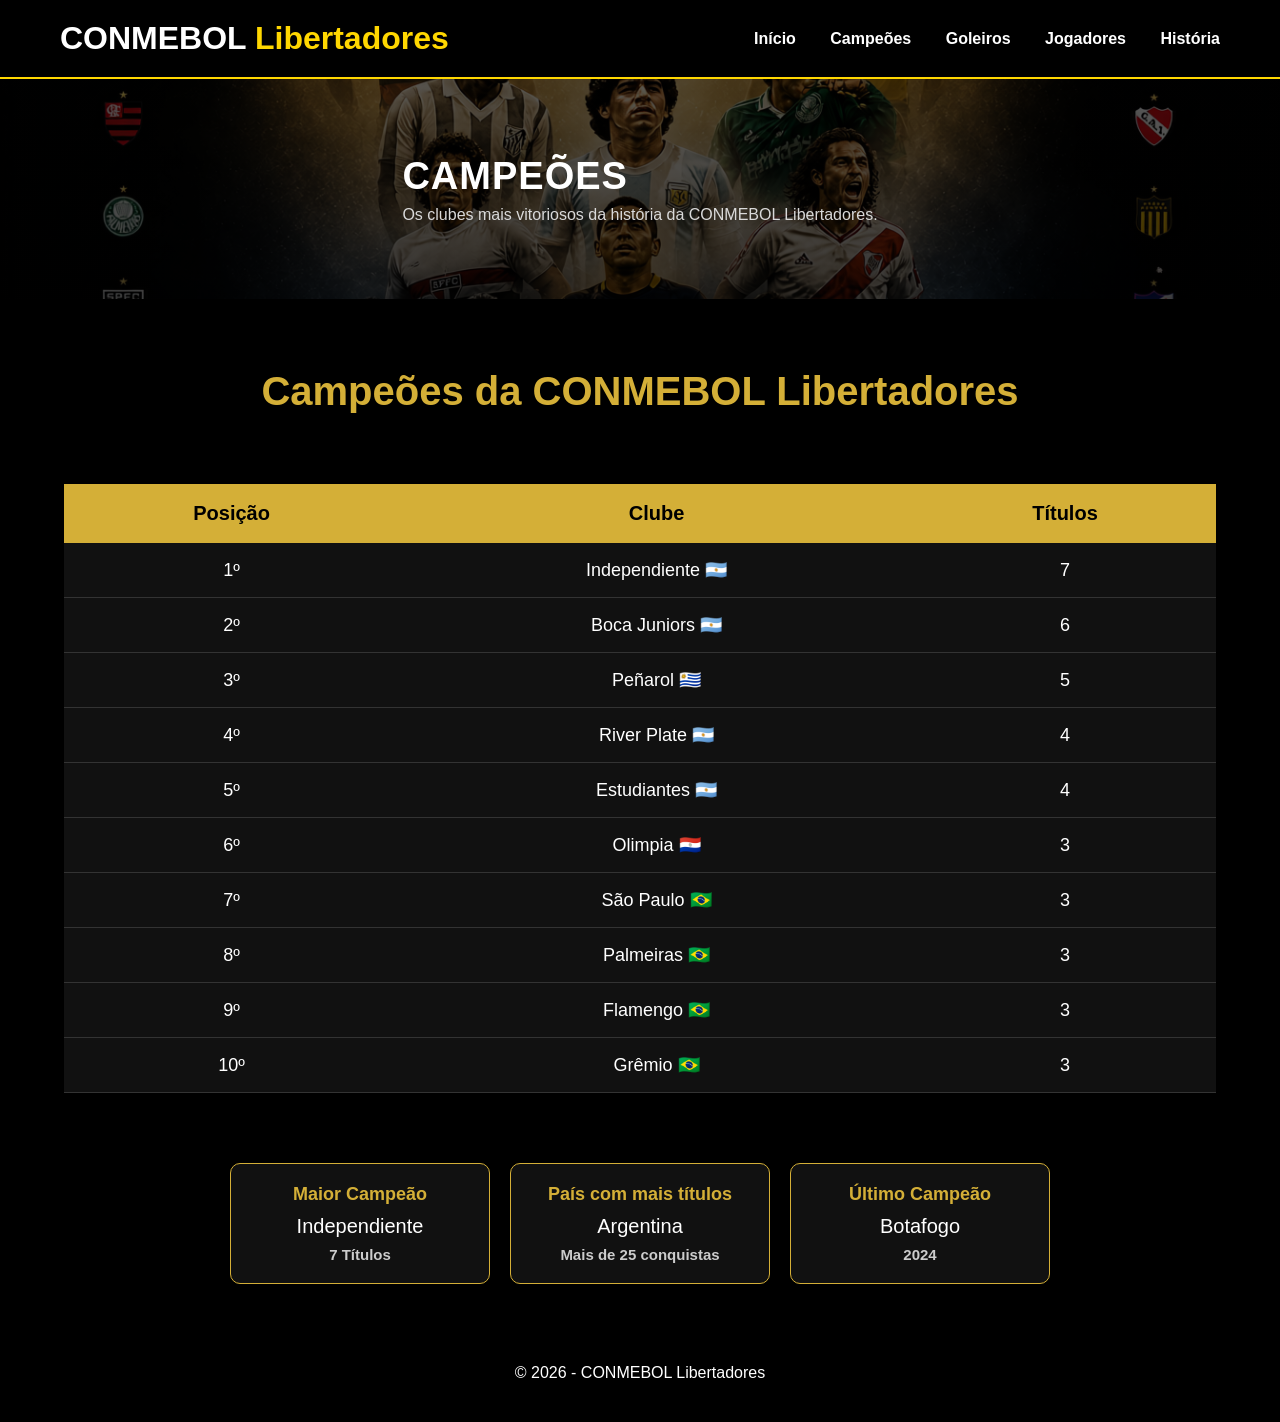
<file: campeoes.html>
<!DOCTYPE html>
<html lang="pt-BR">
<head>
    <meta charset="UTF-8">
    <meta name="viewport" content="width=device-width, initial-scale=1.0">
    <title>Campeões - CONMEBOL Libertadores</title>

    <link rel="stylesheet" href="style.css">
</head>
<body>

<header>

    <div class="logo">
        <h1> CONMEBOL <span>Libertadores</span></h1>
    </div>

    <nav>
        <a href="index.html">Início</a>
        <a href="campeoes.html">Campeões</a>
        <a href="goleiros.html">Goleiros</a>
        <a href="jogadores.html">Jogadores</a>
        <a href="index.html#historia">História</a>
    </nav>

</header>

<section class="banner-pagina">

    <div class="banner-texto">

        <h1>CAMPEÕES</h1>
<p>Os clubes mais vitoriosos da história da CONMEBOL Libertadores.</p></h1>



</section>

<section class="secao">

  <table>

<tr>
<th>Posição</th>
<th>Clube</th>
<th>Títulos</th>
</tr>

<tr><td>1º</td><td>Independiente 🇦🇷</td><td>7</td></tr>
<tr><td>2º</td><td>Boca Juniors 🇦🇷</td><td>6</td></tr>
<tr><td>3º</td><td>Peñarol 🇺🇾</td><td>5</td></tr>
<tr><td>4º</td><td>River Plate 🇦🇷</td><td>4</td></tr>
<tr><td>5º</td><td>Estudiantes 🇦🇷</td><td>4</td></tr>
<tr><td>6º</td><td>Olimpia 🇵🇾</td><td>3</td></tr>
<tr><td>7º</td><td>São Paulo 🇧🇷</td><td>3</td></tr>
<tr><td>8º</td><td>Palmeiras 🇧🇷</td><td>3</td></tr>
<tr><td>9º</td><td>Flamengo 🇧🇷</td><td>3</td></tr>
<tr><td>10º</td><td>Grêmio 🇧🇷</td><td>3</td></tr>

<section class="secao">

<h2> Campeões da CONMEBOL Libertadores</h2>

<table>

</table>

</section>

<section class="cards">

<div class="card">
<h2> Maior Campeão</h2>
<p>Independiente</p>
<h3>7 Títulos</h3>
</div>

<div class="card">
<h2> País com mais títulos</h2>
<p>Argentina</p>
<h3>Mais de 25 conquistas</h3>
</div>

<div class="card">
<h2> Último Campeão</h2>
<p>Botafogo</p>
<h3>2024</h3>
</div>

</section>

<footer>

<footer>
 © 2026 - CONMEBOL Libertadores
</footer>

</body>
</html>
</file>
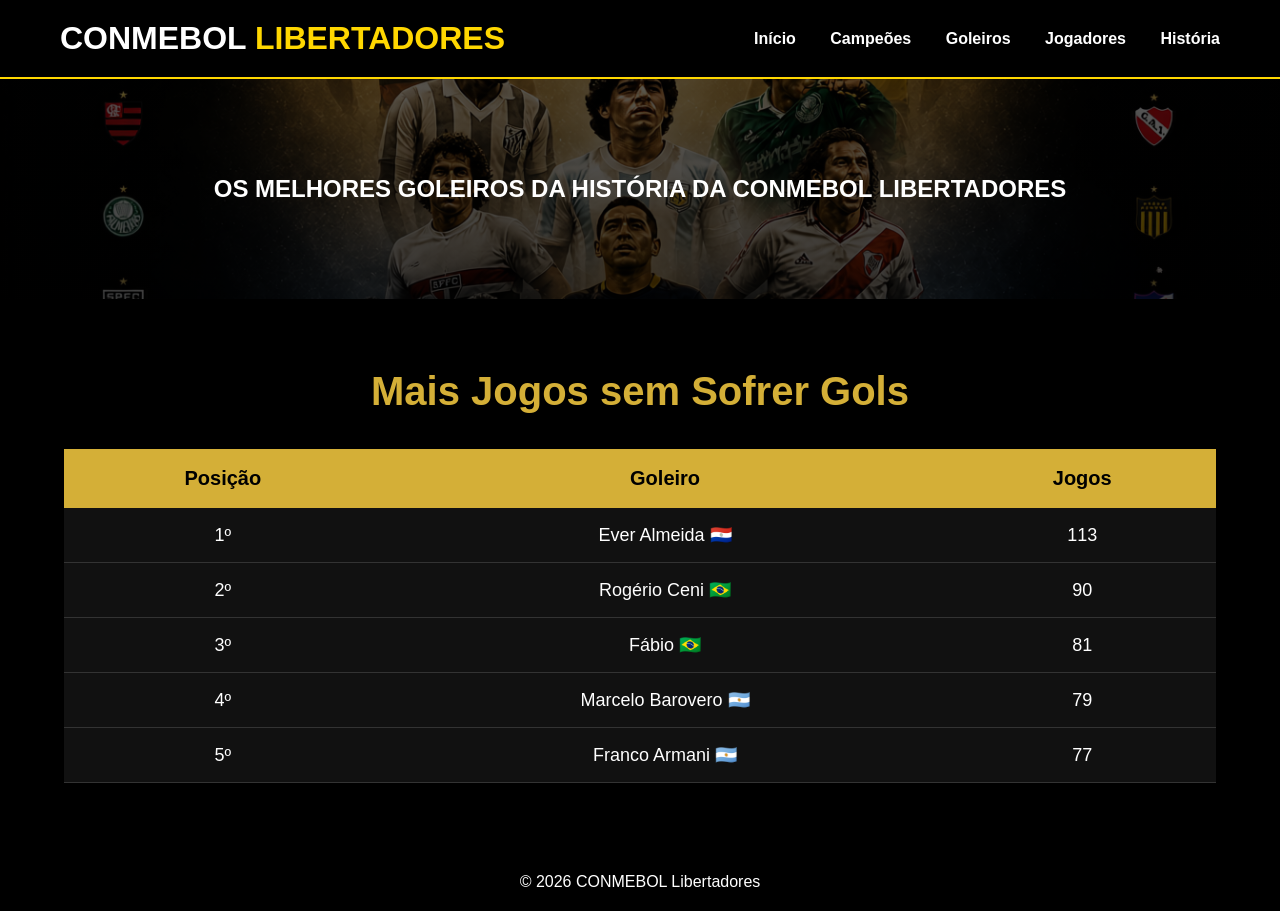
<file: goleiros.html>
<!DOCTYPE html>
<html lang="pt-BR">
<head>
    <meta charset="UTF-8">
    <meta name="viewport" content="width=device-width, initial-scale=1.0">
    <title>Goleiros - CONMEBOL Libertadores</title>
    <link rel="stylesheet" href="style.css">
</head>

<body>

<header>

    <div class="logo">
        <h1>CONMEBOL <span>LIBERTADORES</span></h1>
    </div>

    <nav>
        <a href="index.html">Início</a>
        <a href="campeoes.html">Campeões</a>
        <a href="goleiros.html">Goleiros</a>
        <a href="jogadores.html">Jogadores</a>
        <a href="index.html#historia">História</a>
    </nav>

</header>

<section class="banner-pagina">

    <div class="banner-texto">
        <h2>OS MELHORES GOLEIROS DA HISTÓRIA DA CONMEBOL LIBERTADORES </h2>
    </div>

</section>

<section class="secao">

<h2> Mais Jogos sem Sofrer Gols</h2>

<table>

<tr>
<th>Posição</th>
<th>Goleiro</th>
<th>Jogos</th>
</tr>

<tr><td>1º</td><td>Ever Almeida 🇵🇾</td><td>113</td></tr>
<tr><td>2º</td><td>Rogério Ceni 🇧🇷</td><td>90</td></tr>
<tr><td>3º</td><td>Fábio 🇧🇷</td><td>81</td></tr>
<tr><td>4º</td><td>Marcelo Barovero 🇦🇷</td><td>79</td></tr>
<tr><td>5º</td><td>Franco Armani 🇦🇷</td><td>77</td></tr>

</table>

</section>

<footer>

<p>© 2026 CONMEBOL Libertadores</p>

</footer>

</body>
</html>
</file>
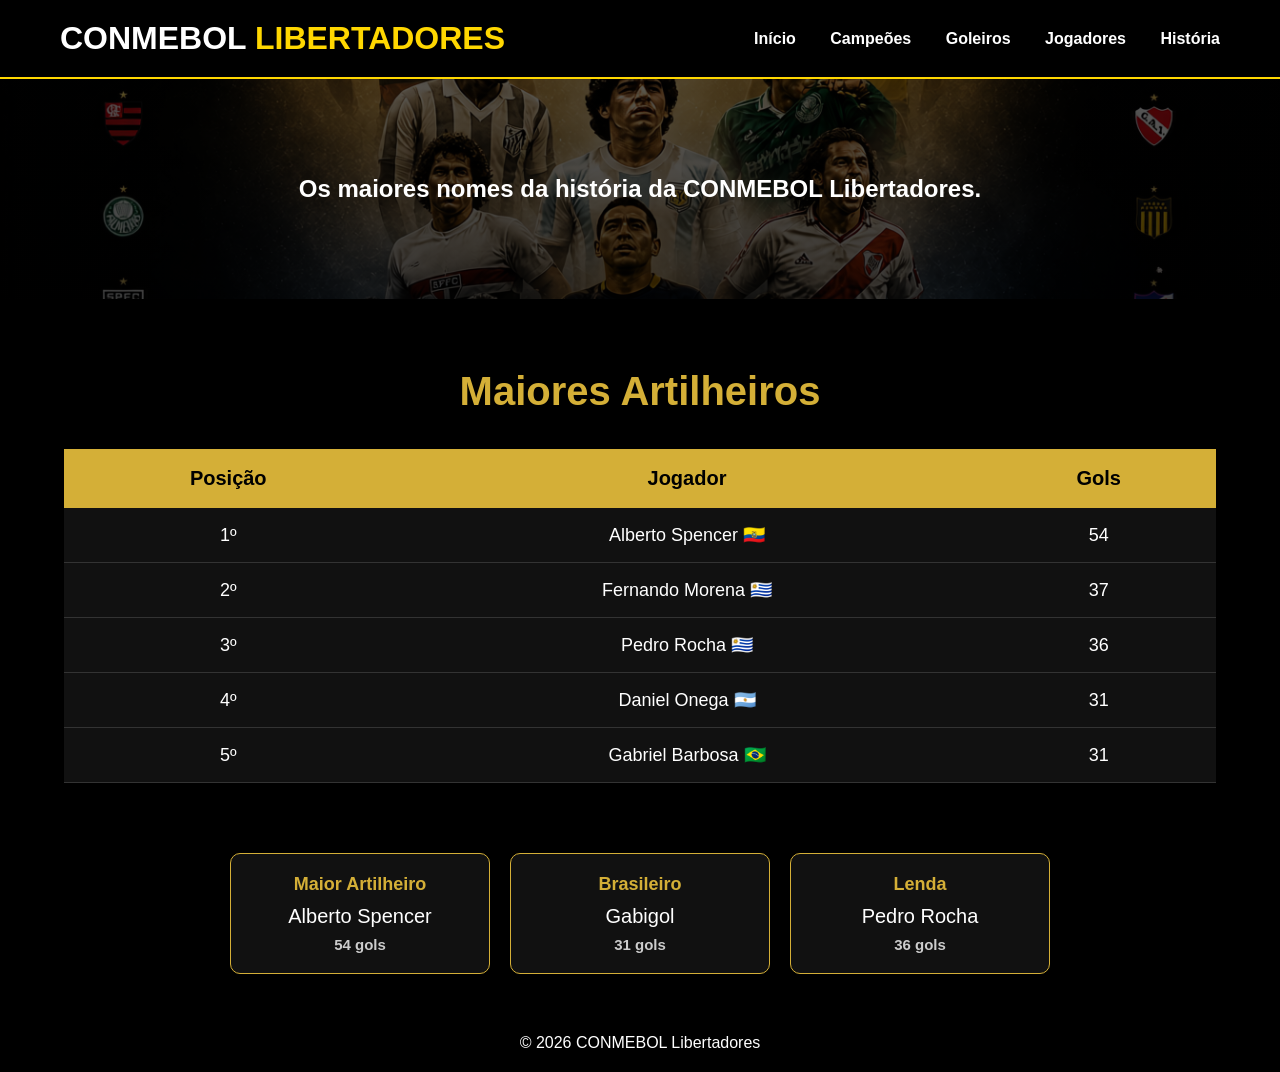
<file: jogadores.html>
<!DOCTYPE html>
<html lang="pt-BR">
<head>
<meta charset="UTF-8">
<meta name="viewport" content="width=device-width, initial-scale=1.0">
<title>Jogadores - CONMEBOL Libertadores</title>

<link rel="stylesheet" href="style.css">

</head>

<body>

<header>

<div class="logo">
<h1>CONMEBOL <span>LIBERTADORES</span></h1>
</div>

<nav>
<a href="index.html">Início</a>
<a href="campeoes.html">Campeões</a>
<a href="goleiros.html">Goleiros</a>
<a href="jogadores.html">Jogadores</a>
<a href="index.html#historia">História</a>
</nav>

</header>

<section class="banner-pagina">

<div class="banner-texto">
<h2>Os maiores nomes da história da CONMEBOL Libertadores.</h2>
</div>

</section>

<section class="secao">

<h2> Maiores Artilheiros</h2>

<table>

<tr>
<th>Posição</th>
<th>Jogador</th>
<th>Gols</th>
</tr>

<tr><td>1º</td><td>Alberto Spencer 🇪🇨</td><td>54</td></tr>
<tr><td>2º</td><td>Fernando Morena 🇺🇾</td><td>37</td></tr>
<tr><td>3º</td><td>Pedro Rocha 🇺🇾</td><td>36</td></tr>
<tr><td>4º</td><td>Daniel Onega 🇦🇷</td><td>31</td></tr>
<tr><td>5º</td><td>Gabriel Barbosa 🇧🇷</td><td>31</td></tr>

</table>

</section>

<section class="cards">

<div class="card">
<h2> Maior Artilheiro</h2>
<p>Alberto Spencer</p>
<h3>54 gols</h3>
</div>

<div class="card">
<h2> Brasileiro</h2>
<p>Gabigol</p>
<h3>31 gols</h3>
</div>

<div class="card">
<h2> Lenda</h2>
<p>Pedro Rocha</p>
<h3>36 gols</h3>
</div>

</section>

<footer>

<p>© 2026 CONMEBOL Libertadores</p>

</footer>

</body>
</html>
</file>
<file: style.css>
*{
    margin:0;
    padding:0;
    box-sizing:border-box;
    font-family:Arial, sans-serif;
}

body{
    background:#000;
    color:white;
}

header{
    background:#000;
    border-bottom:2px solid gold;
    padding:20px 60px;
    display:flex;
    justify-content:space-between;
    align-items:center;
}

.logo h1{
    color:white;
}

.logo span{
    color:gold;
}

nav a{
    color:white;
    text-decoration:none;
    margin-left:30px;
    font-weight:bold;
}

.banner{
    height:700px;
    background-image:linear-gradient(rgba(0,0,0,.6),rgba(0,0,0,.6)),url("img/banner.jpg");
    background-size:cover;
    background-position:center;
    display:flex;
    justify-content:center;
    align-items:center;
    text-align:center;
}

.banner h2{
    font-size:70px;
}

.banner p{
    font-size:22px;
    margin-top:20px;
}

footer{
    background:#000;
    text-align:center;
    padding:20px;
}
.secao{
    width:90%;
    margin:70px auto;
}

.secao h2{
    text-align:center;
    color:#d4af37;
    font-size:40px;
    margin-bottom:35px;
}

table{
    width:100%;
    border-collapse:collapse;
    background:#111;
}

th{
    background:#d4af37;
    color:#000;
    padding:18px;
    font-size:20px;
}

td{
    padding:16px;
    border-bottom:1px solid #333;
    text-align:center;
    font-size:18px;
}

tr:hover{
    background:#1b1b1b;
} 
.banner-pagina{
    height:220px;
    background:
    linear-gradient(rgba(0,0,0,.65),rgba(0,0,0,.75)),
    url("img/banner.jpg");
    background-size:cover;
    background-position:center;
    display:flex;
    justify-content:center;
    align-items:center;
}

.banner-texto h1{
    font-size:38px;
    color:#fff;
    font-weight:700;
    letter-spacing:1px;
}

.banner-texto p{
    font-size:16px;
    color:#d9d9d9;
    margin-top:8px;
}
.cards{
    display:flex;
    justify-content:center;
    gap:20px;
    margin:40px auto;
    width:90%;
}

.card{
    width:260px;
    background:#111;
    border:1px solid #d4af37;
    border-radius:10px;
    padding:20px;
    text-align:center;
    transition:.3s;
}

.card:hover{
    transform:translateY(-5px);
}

.card h2{
    color:#d4af37;
    font-size:18px;
    margin-bottom:10px;
}

.card p{
    font-size:20px;
    margin:8px 0;
}

.card h3{
    font-size:15px;
    color:#ccc;
}
.historia{
    background:#000;
    color:#fff;
    padding:80px 8%;
}

.historia-container{
    display:flex;
    align-items:center;
    justify-content:space-between;
    gap:50px;
    max-width:1300px;
    margin:auto;
}

.historia-texto{
    flex:1;
}

.historia-texto h2{
    color:#d4af37;
    font-size:38px;
    margin-bottom:25px;
}

.historia-texto p{
    font-size:18px;
    line-height:1.8;
    color:#ddd;
    margin-bottom:20px;
    text-align:justify;
}

.historia-imagem{
    flex:1;
}

.historia-imagem img{
    width:100%;
    border-radius:15px;
    border:3px solid #d4af37;
    box-shadow:0 0 25px rgba(212,175,55,.5);
}
</file>
